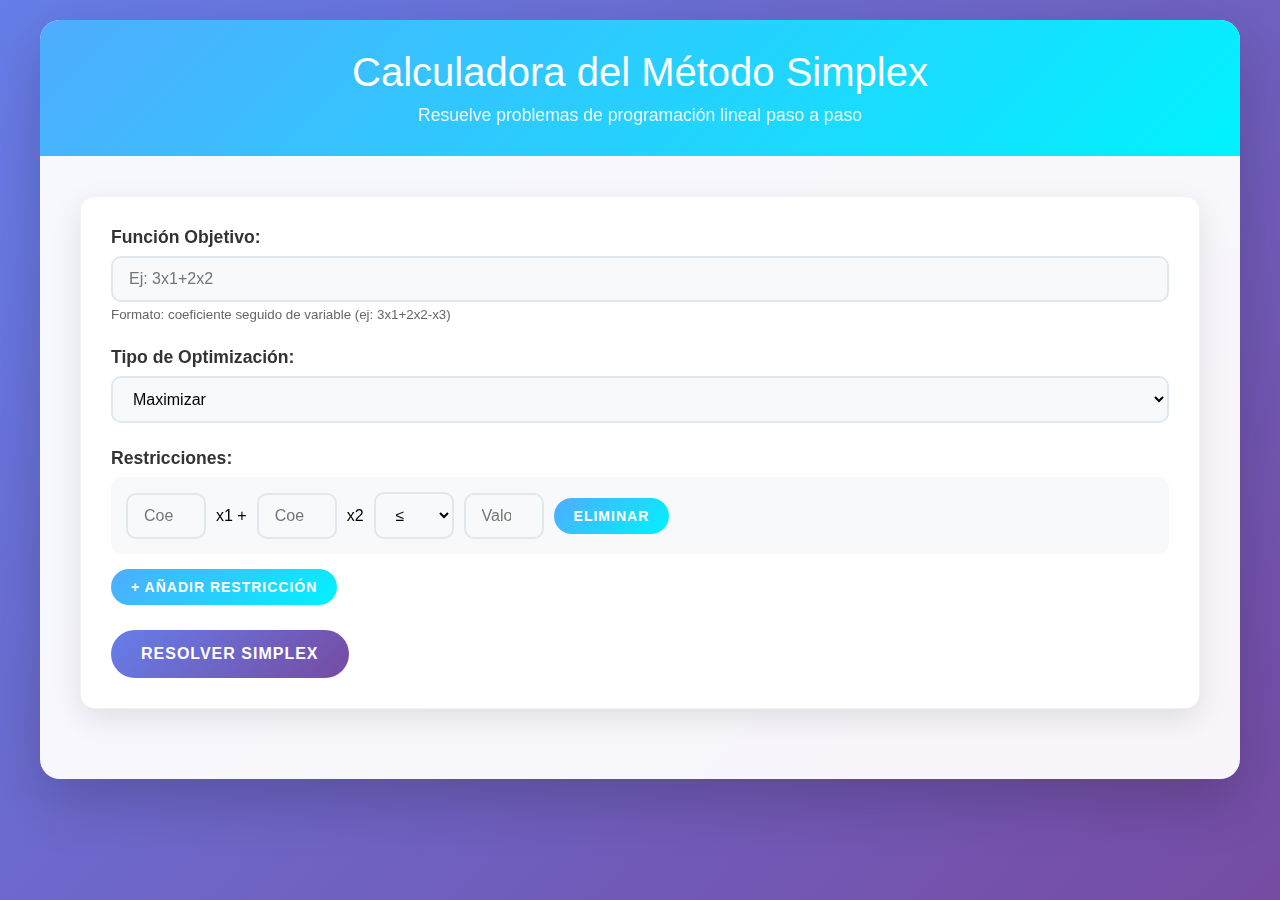
<file: templates/metodo_simplex_tabla.html>
<!DOCTYPE html>
<html lang="es">
<head>
    <meta charset="UTF-8">
    <meta name="viewport" content="width=device-width, initial-scale=1.0">
    <title>Calculadora del Método Simplex</title>
    <style>
        * {
            margin: 0;
            padding: 0;
            box-sizing: border-box;
        }

        body {
            font-family: 'Segoe UI', Tahoma, Geneva, Verdana, sans-serif;
            background: linear-gradient(135deg, #667eea 0%, #764ba2 100%);
            min-height: 100vh;
            padding: 20px;
        }

        .container {
            max-width: 1200px;
            margin: 0 auto;
            background: rgba(255, 255, 255, 0.95);
            border-radius: 20px;
            box-shadow: 0 20px 60px rgba(0, 0, 0, 0.2);
            backdrop-filter: blur(10px);
            overflow: hidden;
        }

        .header {
            background: linear-gradient(135deg, #4facfe 0%, #00f2fe 100%);
            color: white;
            padding: 30px;
            text-align: center;
        }

        .header h1 {
            font-size: 2.5em;
            margin-bottom: 10px;
            font-weight: 300;
        }

        .header p {
            opacity: 0.9;
            font-size: 1.1em;
        }

        .content {
            padding: 40px;
        }

        .form-section {
            background: white;
            border-radius: 15px;
            padding: 30px;
            margin-bottom: 30px;
            box-shadow: 0 10px 30px rgba(0, 0, 0, 0.1);
            border: 1px solid rgba(0, 0, 0, 0.05);
        }

        .form-group {
            margin-bottom: 25px;
        }

        .form-group label {
            display: block;
            margin-bottom: 8px;
            font-weight: 600;
            color: #333;
            font-size: 1.1em;
        }

        .form-group input, .form-group select {
            width: 100%;
            padding: 12px 16px;
            border: 2px solid #e1e8ed;
            border-radius: 10px;
            font-size: 16px;
            transition: all 0.3s ease;
            background: #f8f9fa;
        }

        .form-group input:focus, .form-group select:focus {
            outline: none;
            border-color: #4facfe;
            background: white;
            box-shadow: 0 0 0 3px rgba(79, 172, 254, 0.1);
        }

        .restriction {
            display: flex;
            align-items: center;
            gap: 10px;
            margin-bottom: 15px;
            padding: 15px;
            background: #f8f9fa;
            border-radius: 10px;
            flex-wrap: wrap;
        }

        .restriction input {
            width: 80px;
            margin: 0;
        }

        .restriction select {
            width: 80px;
            margin: 0;
        }

        .btn {
            background: linear-gradient(135deg, #667eea 0%, #764ba2 100%);
            color: white;
            border: none;
            padding: 15px 30px;
            border-radius: 25px;
            font-size: 16px;
            font-weight: 600;
            cursor: pointer;
            transition: all 0.3s ease;
            text-transform: uppercase;
            letter-spacing: 1px;
        }

        .btn:hover {
            transform: translateY(-2px);
            box-shadow: 0 10px 25px rgba(0, 0, 0, 0.2);
        }

        .btn-secondary {
            background: linear-gradient(135deg, #4facfe 0%, #00f2fe 100%);
            padding: 10px 20px;
            font-size: 14px;
        }

        .results {
            background: white;
            border-radius: 15px;
            padding: 30px;
            margin-top: 30px;
            box-shadow: 0 10px 30px rgba(0, 0, 0, 0.1);
        }

        .iteration {
            margin-bottom: 40px;
            border-bottom: 2px solid #f0f0f0;
            padding-bottom: 30px;
        }

        .iteration:last-child {
            border-bottom: none;
        }

        .iteration-header {
            background: linear-gradient(135deg, #667eea 0%, #764ba2 100%);
            color: white;
            padding: 15px 25px;
            border-radius: 10px;
            margin-bottom: 20px;
        }

        .explanation {
            background: #f8f9fa;
            padding: 20px;
            border-radius: 10px;
            margin: 15px 0;
            font-family: 'Courier New', monospace;
            white-space: pre-line;
            border-left: 4px solid #4facfe;
        }

        .simplex-table {
            width: 100%;
            border-collapse: collapse;
            margin: 20px 0;
            background: white;
            border-radius: 10px;
            overflow: hidden;
            box-shadow: 0 5px 15px rgba(0, 0, 0, 0.1);
        }

        .simplex-table th {
            background: linear-gradient(135deg, #4facfe 0%, #00f2fe 100%);
            color: white;
            padding: 12px;
            text-align: center;
            font-weight: 600;
        }

        .simplex-table td {
            padding: 10px;
            text-align: center;
            border-bottom: 1px solid #e1e8ed;
        }

        .simplex-table tr:hover {
            background: #f8f9fa;
        }

        .pivot-cell {
            background: #ffe6e6 !important;
            font-weight: bold;
            color: #d63384;
        }

        .optimal-value {
            background: linear-gradient(135deg, #28a745 0%, #20c997 100%);
            color: white;
            padding: 20px;
            border-radius: 15px;
            text-align: center;
            font-size: 1.5em;
            font-weight: 600;
            margin-bottom: 30px;
        }

        .error {
            background: #f8d7da;
            color: #721c24;
            padding: 15px;
            border-radius: 10px;
            margin: 15px 0;
            border: 1px solid #f5c6cb;
        }

        @media (max-width: 768px) {
            .content {
                padding: 20px;
            }
            
            .restriction {
                flex-direction: column;
                gap: 10px;
            }
            
            .restriction input, .restriction select {
                width: 100%;
            }
        }
    </style>
</head>
<body>
    <div class="container">
        <div class="header">
            <h1>Calculadora del Método Simplex</h1>
            <p>Resuelve problemas de programación lineal paso a paso</p>
        </div>

        <div class="content">
            <div class="form-section">
                <form id="simplex-form">
                    <div class="form-group">
                        <label for="objetivo">Función Objetivo:</label>
                        <input type="text" id="objetivo" placeholder="Ej: 3x1+2x2" required>
                        <small style="color: #666; margin-top: 5px; display: block;">
                            Formato: coeficiente seguido de variable (ej: 3x1+2x2-x3)
                        </small>
                    </div>

                    <div class="form-group">
                        <label for="tipo">Tipo de Optimización:</label>
                        <select id="tipo" required>
                            <option value="max">Maximizar</option>
                            <option value="min">Minimizar</option>
                        </select>
                    </div>

                    <div class="form-group">
                        <label>Restricciones:</label>
                        <div id="restricciones">
                            <div class="restriction">
                                <input type="number" step="any" class="coef-x1" placeholder="Coef. x1" required>
                                <span>x1 +</span>
                                <input type="number" step="any" class="coef-x2" placeholder="Coef. x2" required>
                                <span>x2</span>
                                <select class="signo">
                                    <option value="<=">&le;</option>
                                    <option value=">=">&ge;</option>
                                    <option value="=">=</option>
                                </select>
                                <input type="number" step="any" class="rhs" placeholder="Valor" required>
                                <button type="button" class="btn btn-secondary" onclick="eliminarRestriccion(this)">Eliminar</button>
                            </div>
                        </div>
                        <button type="button" class="btn btn-secondary" onclick="agregarRestriccion()">+ Añadir Restricción</button>
                    </div>

                    <button type="submit" class="btn">Resolver Simplex</button>
                </form>
            </div>

            <div id="resultados" style="display: none;"></div>
        </div>
    </div>

    <script>
        // Datos globales para el cálculo
        let calculoActual = null;

        function agregarRestriccion() {
            const contenedor = document.getElementById('restricciones');
            const div = document.createElement('div');
            div.className = 'restriction';
            div.innerHTML = `
                <input type="number" step="any" class="coef-x1" placeholder="Coef. x1" required>
                <span>x1 +</span>
                <input type="number" step="any" class="coef-x2" placeholder="Coef. x2" required>
                <span>x2</span>
                <select class="signo">
                    <option value="<=">&le;</option>
                    <option value=">=">&ge;</option>
                    <option value="=">=</option>
                </select>
                <input type="number" step="any" class="rhs" placeholder="Valor" required>
                <button type="button" class="btn btn-secondary" onclick="eliminarRestriccion(this)">Eliminar</button>
            `;
            contenedor.appendChild(div);
        }

        function eliminarRestriccion(btn) {
            const restricciones = document.querySelectorAll('.restriction');
            if (restricciones.length > 1) {
                btn.parentElement.remove();
            }
        }

        // Clase para el método Simplex
        class SimplexSolver {
            constructor() {
                this.tabla = null;
                this.base = [];
                this.baseIdx = [];
                this.cj = [];
                this.pasos = [];
            }

            parseObjetivo(objetivo) {
                const c = [];
                objetivo = objetivo.replace(/\s/g, '').replace(/-/g, '+-');
                const terms = objetivo.split('+').filter(t => t !== '');
                
                for (let term of terms) {
                    if (term.includes('x')) {
                        const match = term.match(/^([+-]?\d*(?:\.\d+)?)x(\d+)$/);
                        if (match) {
                            let coef = match[1];
                            if (coef === '' || coef === '+') coef = '1';
                            if (coef === '-') coef = '-1';
                            c.push(parseFloat(coef));
                        }
                    }
                }
                return c;
            }

            parseRestricciones(restricciones) {
                const A = [];
                const b = [];
                const signos = [];

                for (let restr of restricciones) {
                    let signo, lhs, rhs;
                    
                    if (restr.includes('<=')) {
                        [lhs, rhs] = restr.split('<=');
                        signo = '<=';
                    } else if (restr.includes('>=')) {
                        [lhs, rhs] = restr.split('>=');
                        signo = '>=';
                    } else if (restr.includes('=')) {
                        [lhs, rhs] = restr.split('=');
                        signo = '=';
                    }

                    const coefs = this.parseObjetivo(lhs + '+0x1'); // Truco para usar el mismo parser
                    A.push(coefs.slice(0, -1)); // Remover el +0x1
                    b.push(parseFloat(rhs.trim()));
                    signos.push(signo);
                }



                return { A, b };
            }

            construirTabla(A, b, c) {
                const m = A.length;
                const n = c.length;
                
                // Crear tabla inicial con variables de holgura
                this.tabla = [];
                for (let i = 0; i < m; i++) {
                    const fila = [...A[i]];
                    // Agregar variables de holgura
                    for (let j = 0; j < m; j++) {
                        fila.push(i === j ? 1 : 0);
                    }
                    fila.push(b[i]); // RHS
                    this.tabla.push(fila);
                }

                // Configurar cj
                this.cj = [...c, ...Array(m).fill(0), 0]; // c + slack + RHS
                
                // Base inicial (variables de holgura)
                this.base = Array.from({length: m}, (_, i) => `S${i + 1}`);
                this.baseIdx = Array.from({length: m}, (_, i) => n + i);
            }

            calcularZcj() {
                const zcj = [];
                const m = this.tabla.length;
                const n = this.tabla[0].length - 1; // Sin contar RHS

                for (let j = 0; j < n; j++) {
                    let zj = 0;
                    for (let i = 0; i < m; i++) {
                        const baseVar = this.baseIdx[i];
                        zj += this.cj[baseVar] * this.tabla[i][j];
                    }
                    zcj.push(this.cj[j] - zj);
                }
                zcj.push(0); // Para RHS
                return zcj;
            }

            esOptima(zcj) {
                return zcj.slice(0, -1).every(val => val <= 1e-8);
            }

            encontrarColumnaPivote(zcj) {
                let maxVal = -Infinity;
                let colPiv = -1;
                
                for (let j = 0; j < zcj.length - 1; j++) {
                    if (zcj[j] > maxVal) {
                        maxVal = zcj[j];
                        colPiv = j;
                    }
                }
                return colPiv;
            }

            encontrarFilaPivote(colPiv) {
                const ratios = [];
                let minRatio = Infinity;
                let filaPiv = -1;

                for (let i = 0; i < this.tabla.length; i++) {
                    if (this.tabla[i][colPiv] > 1e-8) {
                        const ratio = this.tabla[i][this.tabla[i].length - 1] / this.tabla[i][colPiv];
                        ratios.push(ratio);
                        if (ratio < minRatio) {
                            minRatio = ratio;
                            filaPiv = i;
                        }
                    } else {
                        ratios.push(Infinity);
                    }
                }

                return { filaPiv, ratios };
            }

            pivotear(filaPiv, colPiv) {
                const pivote = this.tabla[filaPiv][colPiv];
                
                // Normalizar fila pivote
                for (let j = 0; j < this.tabla[filaPiv].length; j++) {
                    this.tabla[filaPiv][j] /= pivote;
                }

                // Hacer ceros en la columna pivote
                for (let i = 0; i < this.tabla.length; i++) {
                    if (i !== filaPiv) {
                        const factor = this.tabla[i][colPiv];
                        for (let j = 0; j < this.tabla[i].length; j++) {
                            this.tabla[i][j] -= factor * this.tabla[filaPiv][j];
                        }
                    }
                }

                // Actualizar base
                this.baseIdx[filaPiv] = colPiv;
                this.base[filaPiv] = colPiv < (this.cj.length - this.tabla.length - 1) ? 
                    `x${colPiv + 1}` : `S${colPiv - (this.cj.length - this.tabla.length - 1) + 1}`;
            }

            resolver(objetivo, restricciones, tipo = 'max') {
                try {
                    let c = this.parseObjetivo(objetivo);
                    const { A, b } = this.parseRestricciones(restricciones);

                    if (tipo === 'min') {
                        c = c.map(val => -val);
                    }

                    this.construirTabla(A, b, c);
                    this.pasos = [];

                    let iteracion = 0;
                    let optima = false;

                    while (!optima && iteracion < 20) { // Límite de seguridad
                        iteracion++;
                        const zcj = this.calcularZcj();
                        
                        if (this.esOptima(zcj)) {
                            optima = true;
                            this.pasos.push({
                                iteracion,
                                tabla: this.tabla.map(row => [...row]),
                                base: [...this.base],
                                zcj: [...zcj],
                                explicacion: 'Todos los valores de Cj - Zj son ≤ 0. Se alcanzó la solución óptima.',
                                optima: true
                            });
                        } else {
                            const colPiv = this.encontrarColumnaPivote(zcj);
                            const { filaPiv, ratios } = this.encontrarFilaPivote(colPiv);
                            
                            if (filaPiv === -1) {
                                throw new Error('El problema no tiene solución acotada (unbounded)');
                            }

                            let explicacion = `Columna pivote: x${colPiv + 1} (mayor Cj - Zj: ${zcj[colPiv].toFixed(2)})\n`;
                            explicacion += `Ratios calculados:\n`;
                            for (let i = 0; i < ratios.length; i++) {
                                if (ratios[i] !== Infinity) {
                                    explicacion += `  Fila ${i + 1}: ${this.tabla[i][this.tabla[i].length - 1].toFixed(2)} / ${this.tabla[i][colPiv].toFixed(2)} = ${ratios[i].toFixed(2)}\n`;
                                }
                            }
                            explicacion += `Fila pivote: ${filaPiv + 1}`;

                            this.pasos.push({
                                iteracion,
                                tabla: this.tabla.map(row => [...row]),
                                base: [...this.base],
                                zcj: [...zcj],
                                explicacion,
                                colPiv,
                                filaPiv,
                                optima: false
                            });

                            this.pivotear(filaPiv, colPiv);
                        }
                    }

                    // Calcular valor óptimo
                    let valorOptimo = 0;
                    for (let i = 0; i < this.tabla.length; i++) {
                        const baseVar = this.baseIdx[i];
                        valorOptimo += this.cj[baseVar] * this.tabla[i][this.tabla[i].length - 1];
                    }

                    if (tipo === 'min') {
                        valorOptimo = -valorOptimo;
                    }

                    return {
                        pasos: this.pasos,
                        valorOptimo,
                        exito: true
                    };

                } catch (error) {
                    return {
                        pasos: [],
                        valorOptimo: null,
                        exito: false,
                        error: error.message
                    };
                }
            }
        }

        // Función principal para resolver
        function resolverSimplex() {
            const objetivo = document.getElementById('objetivo').value;
            const tipo = document.getElementById('tipo').value;
            
            // Recopilar restricciones
            const restricciones = [];
            document.querySelectorAll('.restriction').forEach(restr => {
                const coefX1 = restr.querySelector('.coef-x1').value;
                const coefX2 = restr.querySelector('.coef-x2').value;
                const signo = restr.querySelector('.signo').value;
                const rhs = restr.querySelector('.rhs').value;
                
                restricciones.push(`${coefX1}x1+${coefX2}x2${signo}${rhs}`);
            });

            const solver = new SimplexSolver();
            const resultado = solver.resolver(objetivo, restricciones, tipo);
            
            mostrarResultados(resultado);
        }

        function mostrarResultados(resultado) {
            const container = document.getElementById('resultados');
            container.style.display = 'block';
            
            if (!resultado.exito) {
                container.innerHTML = `
                    <div class="results">
                        <div class="error">
                            <strong>Error:</strong> ${resultado.error}
                        </div>
                    </div>
                `;
                return;
            }

            let html = '<div class="results">';
            
            if (resultado.valorOptimo !== null) {
                html += `
                    <div class="optimal-value">
                        Valor Óptimo: ${resultado.valorOptimo.toFixed(4)}
                    </div>
                `;
            }

            resultado.pasos.forEach(paso => {
                html += `
                    <div class="iteration">
                        <div class="iteration-header">
                            <h3>Iteración ${paso.iteracion}</h3>
                        </div>
                        
                        <div class="explanation">${paso.explicacion}</div>
                        
                        ${generarTablaHTML(paso.tabla, paso.base, paso.zcj, paso.colPiv, paso.filaPiv)}
                    </div>
                `;
            });

            html += '</div>';
            container.innerHTML = html;
            container.scrollIntoView({ behavior: 'smooth' });
        }

        function generarTablaHTML(tabla, base, zcj, colPiv, filaPiv) {
            const numVars = tabla[0].length - base.length - 1; // Variables originales
            
            let html = '<table class="simplex-table">';
            
            // Header
            html += '<thead><tr><th>Base</th>';
            for (let j = 0; j < numVars; j++) {
                html += `<th>x${j + 1}</th>`;
            }
            for (let j = 0; j < base.length; j++) {
                html += `<th>S${j + 1}</th>`;
            }
            html += '<th>RHS</th></tr></thead>';

            // Filas de la tabla
            html += '<tbody>';
            for (let i = 0; i < tabla.length; i++) {
                html += `<tr><td><strong>${base[i]}</strong></td>`;
                for (let j = 0; j < tabla[i].length; j++) {
                    const esPivote = (colPiv !== undefined && filaPiv !== undefined && 
                                    i === filaPiv && j === colPiv);
                    const clase = esPivote ? 'pivot-cell' : '';
                    html += `<td class="${clase}">${tabla[i][j].toFixed(4)}</td>`;
                }
                html += '</tr>';
            }

            // Fila Cj - Zj
            html += '<tr style="background: #f8f9fa; font-weight: bold;"><td>Cj - Zj</td>';
            for (let j = 0; j < zcj.length; j++) {
                html += `<td>${zcj[j].toFixed(4)}</td>`;
            }
            html += '</tr>';

            html += '</tbody></table>';
            return html;
        }

        // Event listener para el formulario
        document.getElementById('simplex-form').addEventListener('submit', function(e) {
            e.preventDefault();
            resolverSimplex();
        });

        // Agregar animaciones suaves al cargar
        document.addEventListener('DOMContentLoaded', function() {
            const elements = document.querySelectorAll('.form-section, .header');
            elements.forEach((el, index) => {
                el.style.opacity = '0';
                el.style.transform = 'translateY(20px)';
                setTimeout(() => {
                    el.style.transition = 'all 0.6s ease';
                    el.style.opacity = '1';
                    el.style.transform = 'translateY(0)';
                }, index * 200);
            });
        });
    </script>
</body>
</html>
</file>
